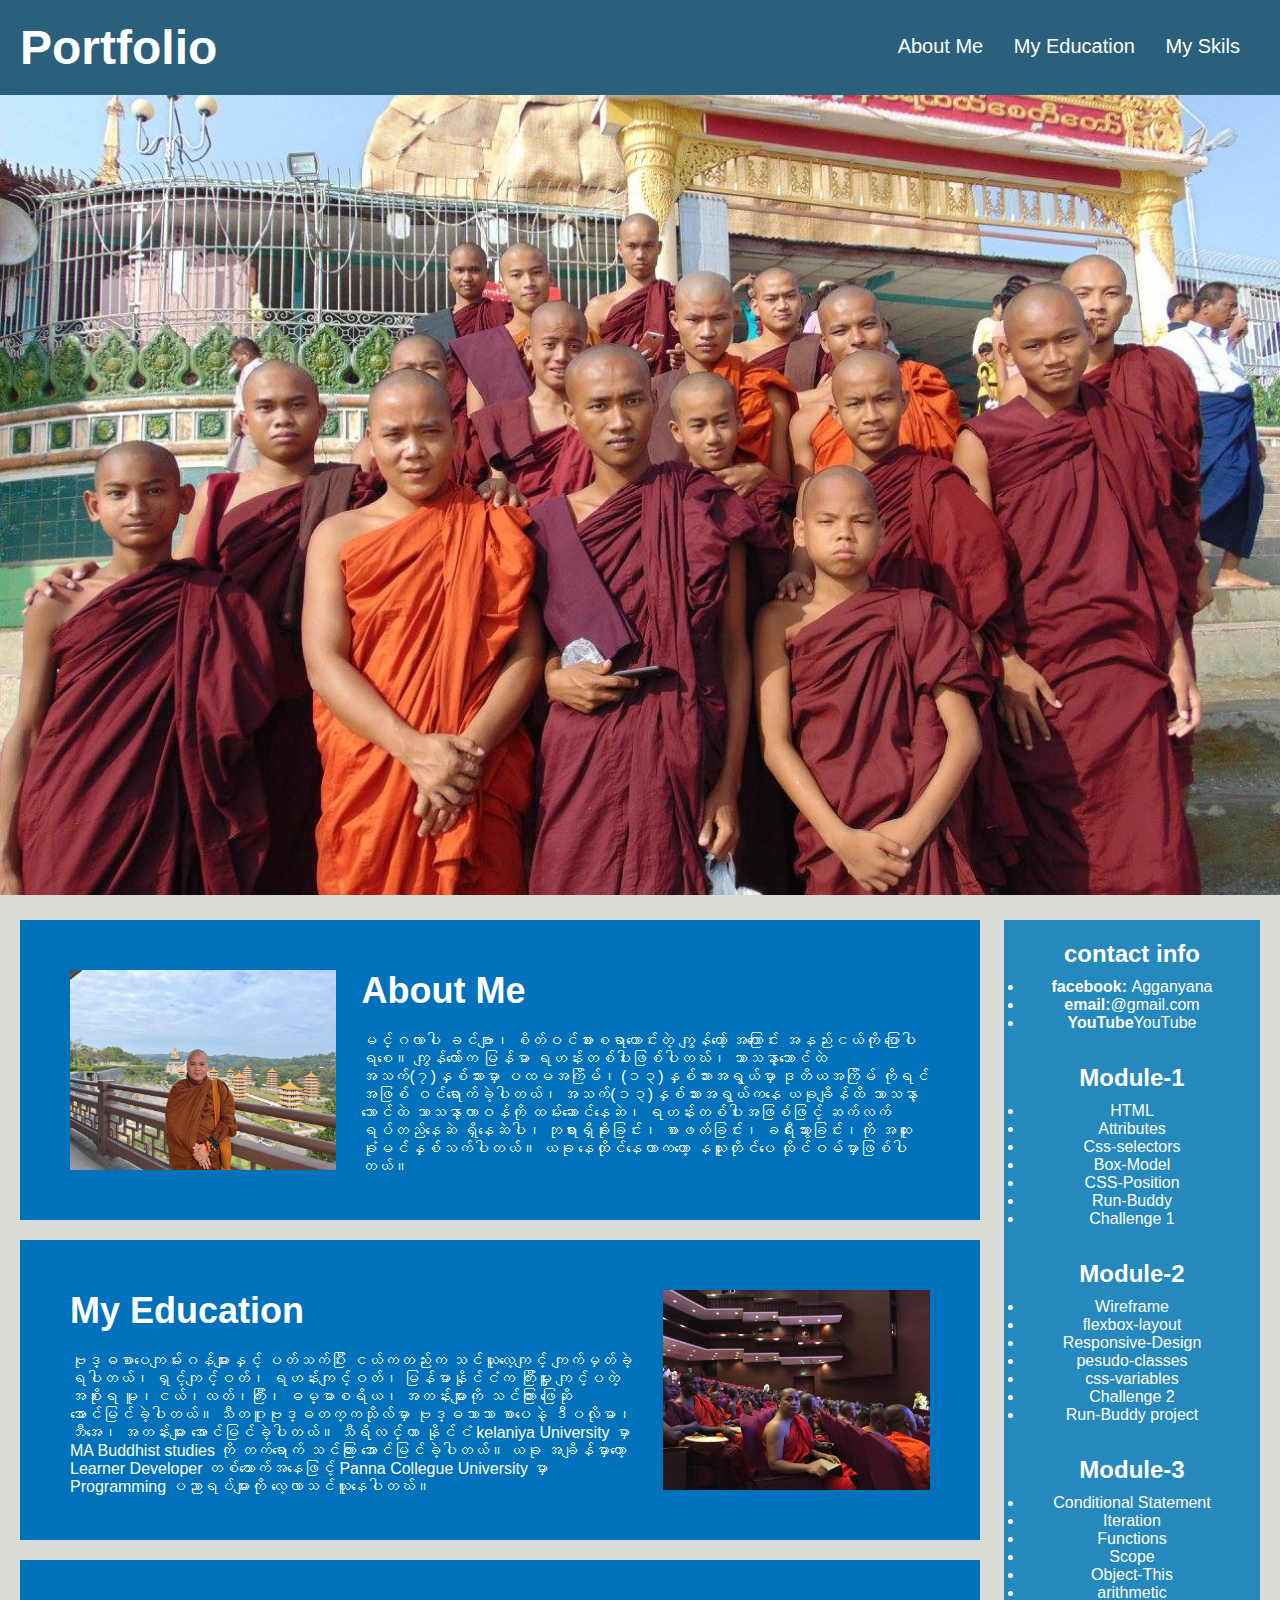
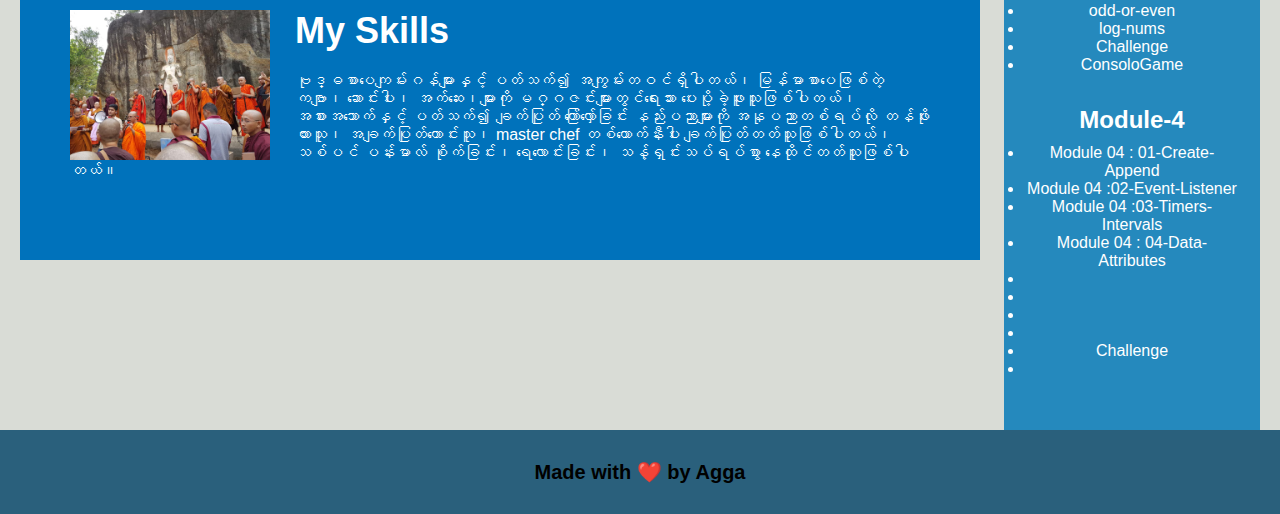
<file: 02-Advanced-CSS/02-Challenge/index.html>
<!DOCTYPE html>
<html lang="en-US">

  <head>
    <meta charset="UTF-8">
    <title>Portfolio</title>
   <link rel="stylesheet" href="assets/css/style.css">
  </head>

  <body>
    
     <section class="header">
        <h1>Portfolio</h1>
        <section>
           <nav>
            <ul>
                <li>
                    <a href="#about-me">About Me</a>
                </li>
                <li>
                    <a href="#my-education">My Education</a>
                </li>
                <li>
                    <a href="#my-skills">My Skils</a>
                </li>
            </ul>
            </nav>
        </section>
      </section>

      <section class="hero"></section>
      <section class="content">
          <article id="about-me" class="about-me">
            <img src="./assets/images/agga.jpg" class="float-left" alt="agga.jpg" />
              <h2>About Me</h2>
              <p>
                မင်္ဂလာပါ ခင်ဗျာ၊ စိတ်ဝင်စားစရာကောင်းတဲ့ ကျွန်တော့် အကြောင်း အနည်းငယ်ကို ပြောပါရစေ။ ကျွန်တော်က မြန်မာ ရဟန်းတစ်ပါးဖြစ်ပါတဃ်၊ သာသနာ့ဘောင်ထဲ အသက်(၇)နှစ်သားမှာ ပထမအကြိမ်၊ (၁၃)နှစ်သားအရွယ်မှာ ဒုတိယအကြိမ် ကိုရင်အဖြစ် ဝင်ရောက်ခဲ့ပါတယ်၊ အသက်(၁၃)နှစ်သားအရွယ်ကနေ ယခုချိန်ထိ သာသနာ့ဘောင်ထဲ သာသနာ့တာဝန်ကို ထမ်းဆောင်နေဆဲ၊ ရဟန်းတစ်ပါးအဖြစ်ဖြင့် ဆက်လက်ရပ်တည်နေဆဲ ရှိနေဆဲပါ၊ ဘုရားရှိခိုးခြင်း၊ စာဖတ်ခြင်း၊ ခရီးသွားခြင်း၊ကို အထူးခုံမင်နှစ်သက်ပါတယ်။ ယခု နေထိုင်နေတာကတော့ နယူးတိုင်ပေ ထိုင်ဝမ်မှာဖြစ်ပါတယ်။
              </p>

             
          </article>
          <article id="my-education" class="my-education">
            <img src="./assets/images/pp5.jpg" class="float-right" alt="pp" />
              <h2>My Education</h2>
              <p>
                  ဗုဒ္ဓစာပေကျမ်းဂန်များနှင့် ပတ်သက်ပြီး ငယ်ကတည်းက သင်ယူလေ့ကျင့် ကျက်မှတ်ခဲ့ရပါတယ်၊ ရှင့်ကျင့်ဝတ်၊ ရဟန်းကျင့်ဝတ်၊ မြန်မာနိုင်ငံက ကြီးမှူး ကျင့်ပတဲ့ အစိုးရ မူ၊ငယ်၊လတ်၊ကြီး၊ ဓမ္မာစရိယ၊ အတန်းများကို သင်ကြား ဖြေဆို အောင်မြင်ခဲ့ပါတယ်။ သီတဂူဗုဒ္ဓတက္ကသိုလ်မှာ ဗုဒ္ဓဘာသာ စာပေနဲ့ ဒီပလိုမာ၊ ဘီအေ၊ အတန်းများ အောင်မြင်ခဲ့ပါတယ်။ သီရိလင်္ကာ နိုင်ငံ kelaniya University မှာ MA  Buddhist studies ကို တက်ရောက် သင်ကြား အောင်မြင်ခဲ့ပါတယ်။ ယခု အချိန်မှာတော့ Learner Developer တစ်ဃောက်အနေဖြင့် Panna Collegue University မှာ Programming ပညာရပ်များကို လေ့လာသင်ယူနေပါတဃ်။
              </p>
          </article>
          <article id="my-skills" class="my-skills">
            <img src="./assets/images/pp7.jpg" class="float-left" alt="agga.jpg" />
              <h2>My Skills</h2>
              <p>
                ဗုဒ္ဓစာပေကျမ်းဂန်များနှင့် ပတ်သက်၍ အကျွမ်းတဝင်ရှိပါတယ်၊ မြန်မာစာပေဖြစ်တဲ့ ကဗျာ၊ ဆောင်းပါး၊ အက်ဆေး၊များကို မဂ္ဂဇင်းများတွင်ရေးသား ပေးပို့ခဲ့ဖူးသူဖြစ်ပါတယ်၊ အစားအသောက်နှင့် ပတ်သက်၍ ချက်ပြုတ် ကြော်လှော်ခြင်း နည်းပညာများကို အနုပညာတစ်ရပ်လို တန်ဖိုးထားသူ၊ အချက်ပြုတ်ကောင်းသူ၊ master chef တစ်ယောက်နီးပါး ချက်ပြုတ်တတ်သူဖြစ်ပါတယ်၊ သစ်ပင် ပန်းမာလ် စိုက်ခြင်း၊ ရေလောင်းခြင်း၊ သန့်ရှင်းသပ်ရပ်စွာ နေထိုင်တတ်သူဖြစ်ပါတယ်။
              </p>
          </article>
      </section>

      <section class="benefits">
        <article class="benefit-lead">
            
                  <h2>contact info</h2>
                <figure>
                  <nav>
                    <ul>
                      
                        <li id="facebook"><strong>facebook:</strong> <a href=" https://www.facebook.com/min.maw.5876/" class="btn">Agganyana</a></li>
                        <li id="email"><strong>email:</strong><a href="http://agganyana3@gmail.com" class="btn">@gmail.com</a></li>
                        <li id="YouTube"><strong>YouTube</strong><a href="https://www.youtube.com/account" class="btn">YouTube</a></li> 
                       
                    </ul>
                  </nav> 
                </figure>
        </article>
        <article class="benefit-brand">
             <h2> Module-1</h2>
             <nav>
              <ul>
                <li id="01-HTML"><a href="https://min-ya-nant.github.io/01-HTML/" class="btn">HTML</a></li>
                <li id="02-Attributes"><a href="https://min-ya-nant.github.io/02.Attributes/" class="btn">Attributes</a> </li>
                <li id="03-Css-selectors"><a href="https://min-ya-nant.github.io/03-css-selectors/" class="btn">Css-selectors</a></li>
                <li id="04-Box-Model"><a href="https://min-ya-nant.github.io/04-BOX-MODEL/" class="btn">Box-Model</a></li>
                <li id="05-CSS-Position"><a href="https://min-ya-nant.github.io/05-CSS-Position/" class="btn">CSS-Position</a></li>
                <li id="Run-Buddy"><a href="https://aggateam.github.io/Run-Buddy/" class="btn">Run-Buddy</a></li>
                <li id="Horiseon"><a href="https://min-ya-nant.github.io/Horiseon/" class="btn">Challenge 1</a> </li>
              </ul>
             </nav>
        </article>
    
    <article class="benefit-brand">
         <h2> Module-2</h2>
         <nav>
          <ul>
            <li id=""><a href="https://docs.google.com/presentation/d/1tfpcLZODMee3Z6TS45LNqUJStB0e15gyDFq3i0O0h40/edit?usp=sharing" class="btn">Wireframe</a></li>
            <li id=""><a href="https://min-ya-nant.github.io/flexbox-layout/" class="btn">flexbox-layout</a></li>   
            <li id=""Responsive-Design><a href="https://min-ya-nant.github.io/Responsive-Design/" class="btn">Responsive-Design</a></li>
            <li id="pesudo-classes"><a href="https://min-ya-nant.github.io/pesudo-classes/" class="btn">pesudo-classes</a></li>
            <li id="css-variables"><a href="https://min-ya-nant.github.io/css-variables/" class="btn">css-variables</a></li>
            <li id=""><a href="https://min-ya-nant.github.io/portfolio/" class="btn">Challenge 2</a></li>
            <li id=""><a href="https://aggateam.github.io/Run-Buddy-module2/" class="btn">Run-Buddy project</a></li>
            
          </ul>
         </nav>
    </article>
  

  <article class="benefit-brand">
    <h2> Module-3</h2>
    <nav>
     <ul>
    
    <li id="githubLink"><a href="https://min-ya-nant.github.io/Conditional/">Conditional Statement</a></li>
    <li id="githubLink"><a href="https://min-ya-nant.github.io/Iteration/">Iteration</a></li>

    <li id="githubLink"><a href="https://min-ya-nant.github.io/Functions/">Functions</a></li>
  
    <li id="githubLink"><a href="https://min-ya-nant.github.io/Scope/">Scope</a></li>
  
    <li id="githubLink"><a href="https://min-ya-nant.github.io/Object-/">Object-This</a></li>
  
    <li id="githubLink"><a href="https://min-ya-nant.github.io/arithmetic/">arithmetic</a></li>
  
    <li id="githubLink"><a href="https://min-ya-nant.github.io/odd-or-even/">odd-or-even</a></li>
  
    <li id="githubLink"><a href="https://min-ya-nant.github.io/log-nums/">log-nums</a></li>
    <li id="githubLink"><a href="https://min-ya-nant.github.io/Password/">Challenge</a></li>
  
    <li id="githubLink"><a href="https://min-ya-nant.github.io/ConsoloGame/">ConsoloGame</a></li>
  
    </ul>
    </nav>
    </article>

    <article class="benefit-brand">
      <h2> Module-4</h2>
      <nav>
       <ul>
      
      <li id="githubLink"><a href="https://min-ya-nant.github.io/Create-Append/">Module 04 : 01-Create-Append</a></li>
      <li id="githubLink"><a href="https://min-ya-nant.github.io/Event-Listener/">Module 04 :02-Event-Listener</a></li>
  
      <li id="githubLink"><a href="https://min-ya-nant.github.io/Timers-Intervals/">Module 04 :03-Timers-Intervals</a></li>
    
      <li id="githubLink"><a href="https://min-ya-nant.github.io/Data-Attributes/">Module 04 : 04-Data-Attributes</a></li>
    
      <li id="githubLink"><a href=""></a></li>
    
      <li id="githubLink"><a href=""></a></li>
    
      <li id="githubLink"><a href=""></a></li>
    
      <li id="githubLink"><a href=""></a></li>
      <li id="githubLink"><a href="">Challenge</a></li>
    
      <li id="githubLink"><a href=""></a></li>
    
      </ul>
      </nav>
      </article>
      </section>

    <section class="footer">

        <h2>Made with ❤️️ by Agga</h2>
        
    </section>
              

   
  </body>

</html>
</file>
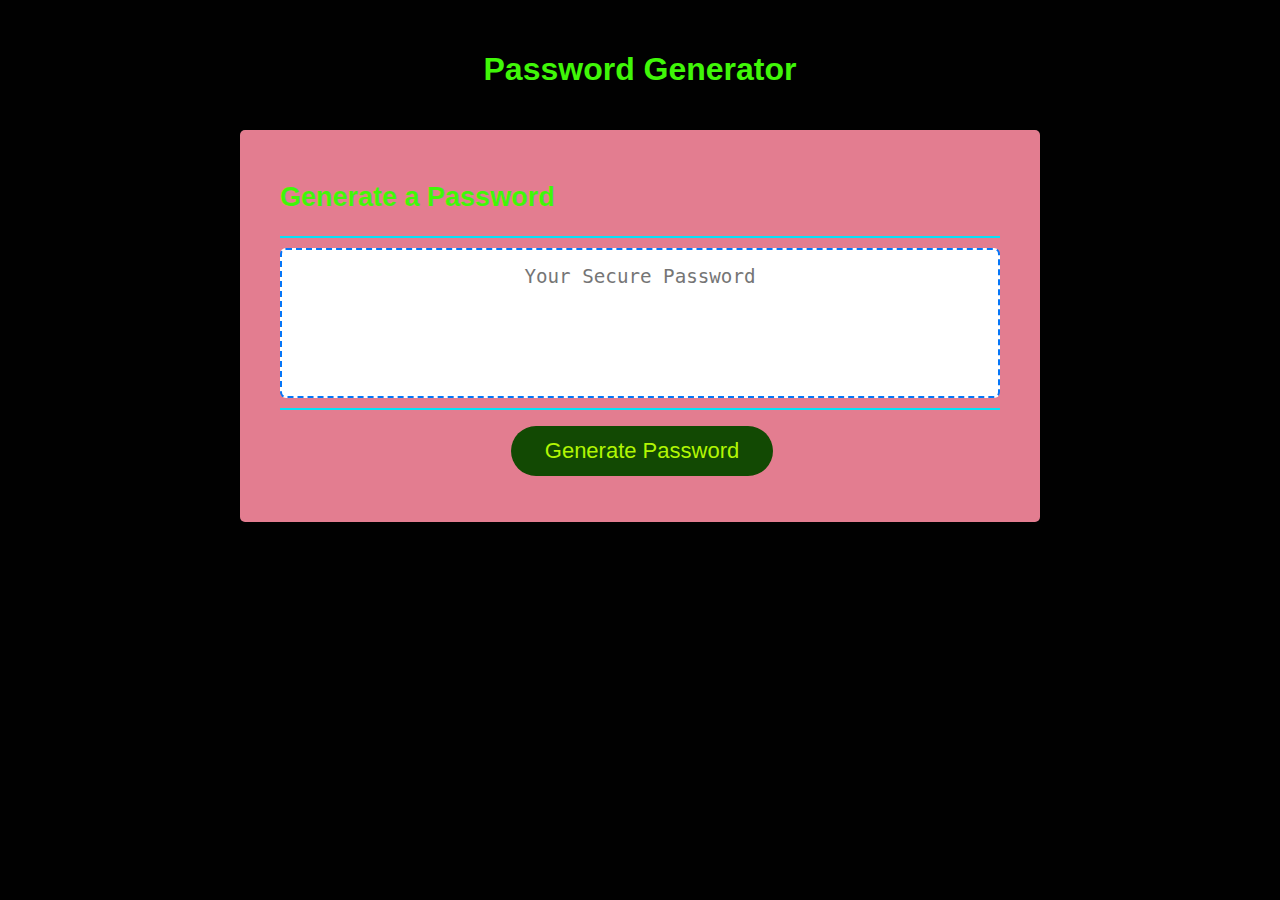
<file: 03-JavaScript/02-Challenge/index.html>
<!DOCTYPE html>
<html lang="en">
<head>
    <meta charset="UTF-8">
    <meta name="viewport" content="width=device-width, initial-scale=1.0">
    <meta http-equiv="X-UA-Compatible" content="ie=edge" />
    <title>Password Generator</title>
    <link rel="stylesheet" href="./css/style.css" />
</head>
<body>
    <div class="wrapper">
        <header>
            <h1>Password Generator</h1>
        </header>
        <div class="card">
            <div class="card-header">
                <h2>Generate a Password</h2>
            </div>
            <div class="card-body">
                <textarea
                readonly
                id="password"
                placeholder="Your Secure Password"
                aria-label="Generated Password"
                ></textarea>   
            </div>
            <div class="card-footer">
                <button id="generate" class="btn">Generate Password</button>
            </div>
        </div>
    </div>
    <script src="./css/script.js"></script>
</body>
</html>
</file>
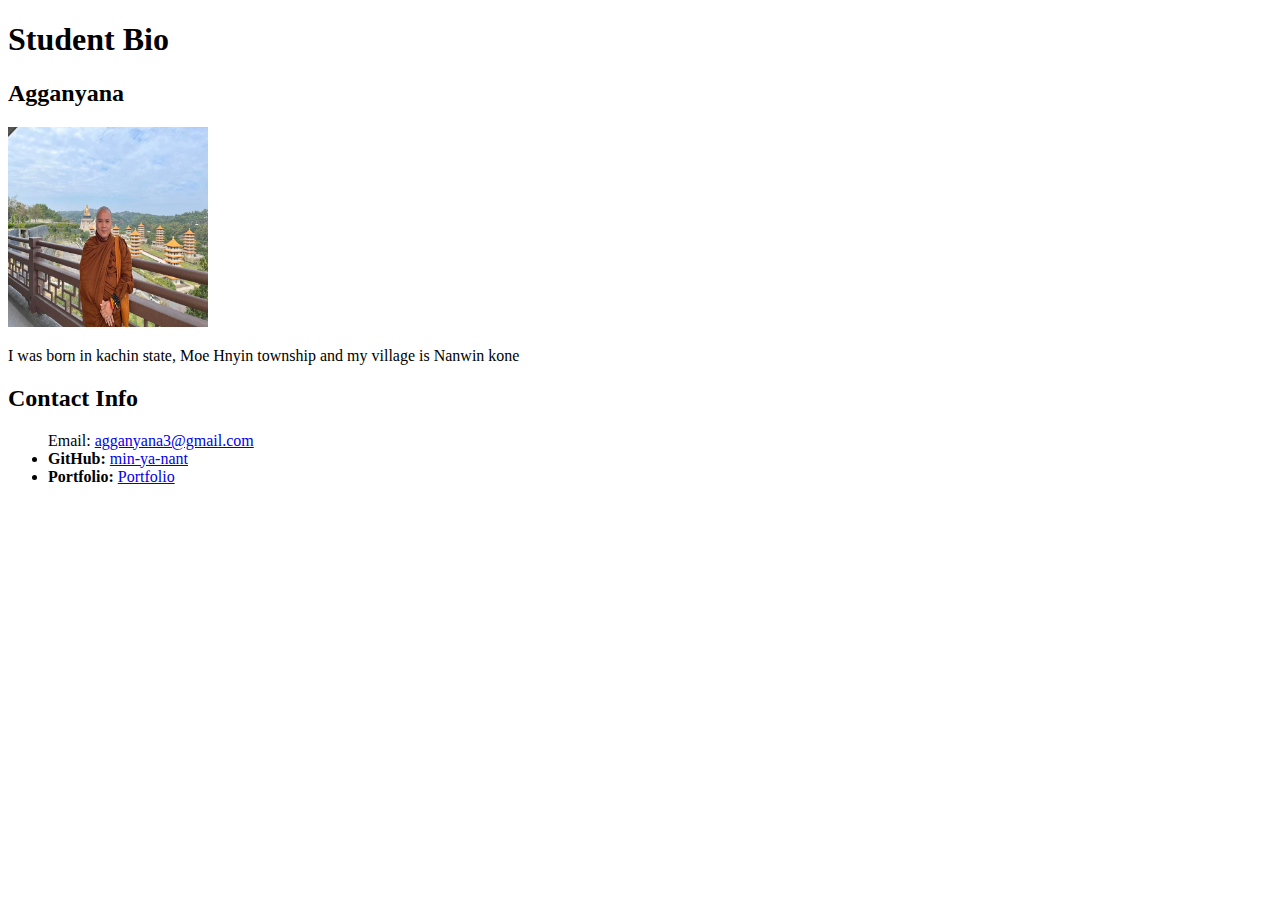
<file: 01-HTML-CSS-Git/01-Activities/01-HTML/index.html>
<!DOCTYPE html>
<html lang="en-US">

  <head>
    <meta charset="UTF-8">
    <title>Student Bio</title>
  </head>

  <body>
    <style>
      img {
        width: 200px;
        height: 200px;
      }
     </style>
    <!-- Site Header -->
    <header>
      <!--The h1 tag should be used for the most important heading-->
      <h1>Student Bio</h1>
    </header>

    <!-- Section 1: Bio -->
    <section>
      <h2>Agganyana</h2>
      <!-- Image -->
      <img src="assets/agga.jpg" alt="Agganyana">
      <!-- Paragraph with embedded link -->
      <p>I was born in kachin state, Moe Hnyin township and my village is Nanwin kone</p>
    </section>

    <!-- Section 2: Contact Info -->
    <section>
      <h2>Contact Info</h2>
      <!-- Unordered list -->
      <ul>
        <li။<strong>Email:</strong> <a href="http://agganyana3@gmail.com">agganyana3@gmail.com</a></li>
        <li><strong>GitHub:</strong> <a href="https://github.com/Min-Ya-Nant/Module-1.git">min-ya-nant</a></li>
        <li><strong>Portfolio:</strong> <a href="https://min-ya-nant.github.io/portfolio/">Portfolio</a></li>
      </ul>
    </section>
  </body>

</html>
</file>
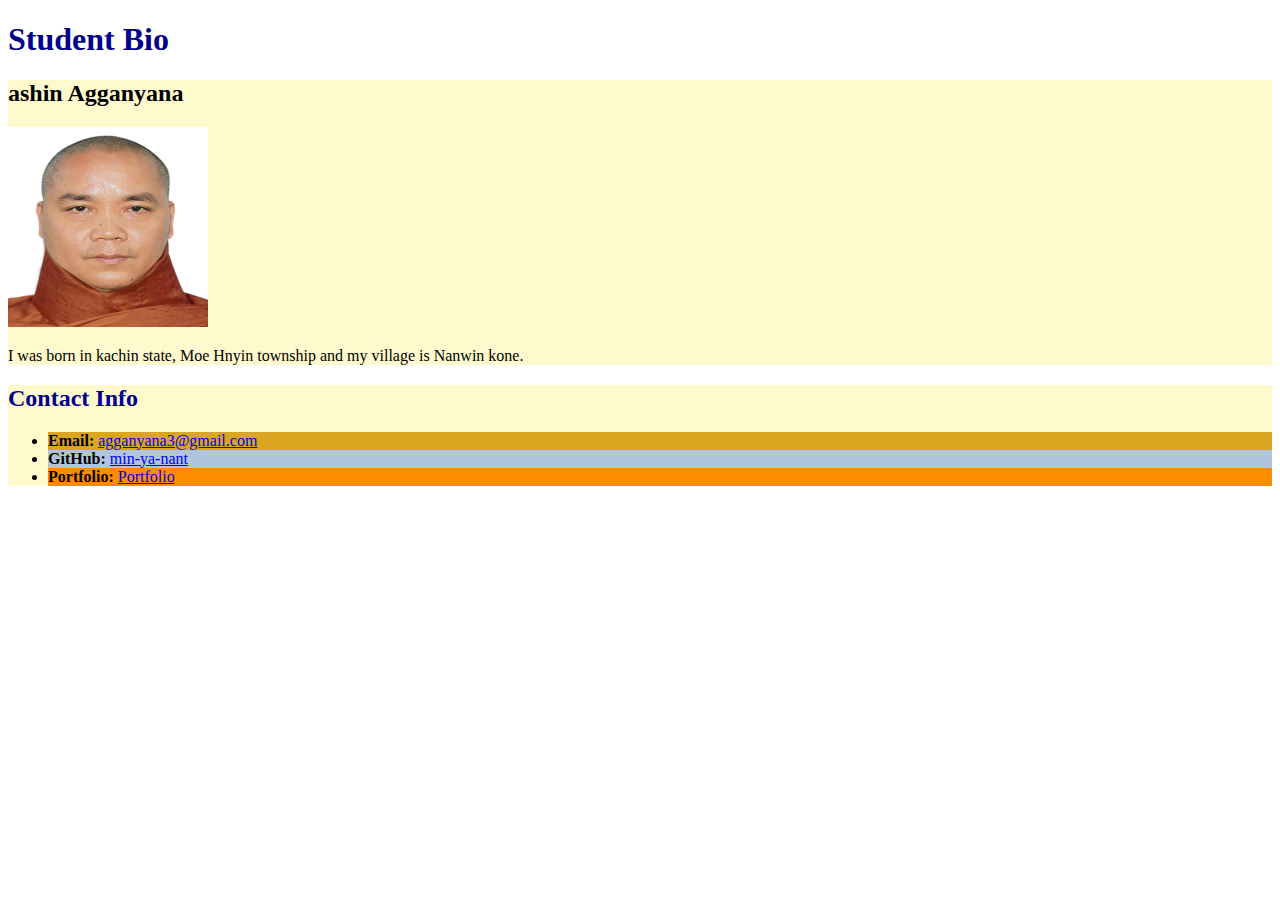
<file: 01-HTML-CSS-Git/01-Activities/02-Attributes/index.html>
<!DOCTYPE html>
<html lang="en-US">

  <head>
    <meta charset="UTF-8">
    <title>Student Bio With Attributes</title>
    <!-- Link to stylesheet using rel and href attributes -->
    <link rel="stylesheet" href="./assets/css/style.css">
  </head>

  <body>
    <header>
      <h1 class="headers">Student Bio</h1>
    </header>

    <!-- Class attribute with name "section" -->
    <section class="section">
      <h2>ashin Agganyana</h2>
      <!--Image using src to point to relative path and descriptive alt attributes-->
      <img src="./assets/images/a.jpg" alt="Placeholder image with text 200 width and 200 height ">
      <p>I was born in kachin state, Moe Hnyin township and my village is Nanwin kone.</p>
    </section>
    
    <!--Class attribute with name "section"-->
    <section class="section">
      <h2 class="headers">Contact Info</h2>
      <ul>
        <!--Anchor tags using href to link to external website-->
        <!--id attributes to provide unique identifier for element-->
        <li id="email"><strong>Email:</strong> <a href="http://agganyana3@gmail.com">agganyana3@gmail.com</a></li>
        <li id="github"><strong>GitHub:</strong> <a href="https://github.com/Min-Ya-Nant/Module-1.git">min-ya-nant</a></li>
        <li id="portfolio"><strong>Portfolio:</strong> <a href="https://min-ya-nant.github.io/portfolio/">Portfolio</a></li>
      </ul>
    </section>
  </body>

</html>
</file>
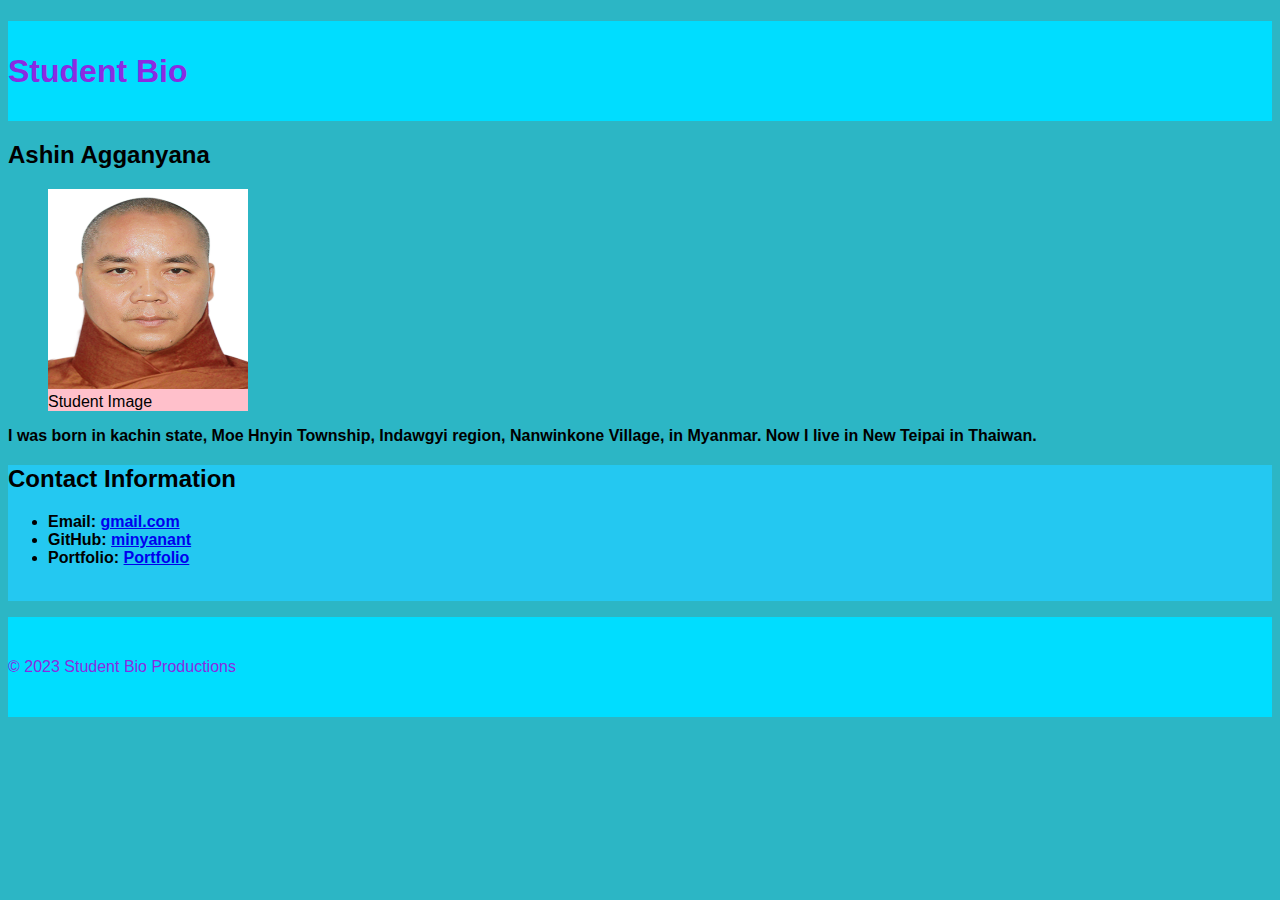
<file: 01-HTML-CSS-Git/01-Activities/03-CSS-Selectors/index.html>
<!DOCTYPE html>
<html lang="en-US">
  <head>
    <meta charset="UTF-8">
    <meta name="viewport" content="width=device-width, initial-scale=1.0">
    <link rel="stylesheet" type="text/css" href="./assets/css/style.css">
    <title>CSS Selectors</title>
  </head>

  <body>
    <!--This is heading-->
    <header>
      <h1>Student Bio</h1>
    </header>
     <!--Figuare with my name, image and my profile-->
    <main>
      <section>
        <h2>Ashin Agganyana</h2>
        <figure>
          <img src="./assets/css/images/a.jpg" alt="placeholder image with text reading 200 width 200 height"/>
          <figcaption>Student Image</figcaption>
        </figure>
        <p class="highlighted-text">I was born in kachin state, Moe Hnyin Township, Indawgyi region, Nanwinkone Village, in Myanmar. Now I live in New Teipai in Thaiwan.</p>
      </section>

      <!--Contact Info with ID-->

      <section id="contact-section">
        <h2>Contact Information</h2>

        <!--class highlightrd-->
        <ul class="highlighted-text">
          <li>Email: <a href="http://agganyana3@gmail.com ">gmail.com</a></li>
          <li>GitHub: <a href=" https://github.com/Min-Ya-Nant/Module-1.git">minyanant</a></li>
          <li>Portfolio: <a href="https://min-ya-nant.github.io/portfolio/">Portfolio</a></li>
        </ul>
        <br>
      </section>
    </main>

    <footer>
      <p>© 2023 Student Bio Productions</p>
    </footer>
  </body>

</html>
</file>
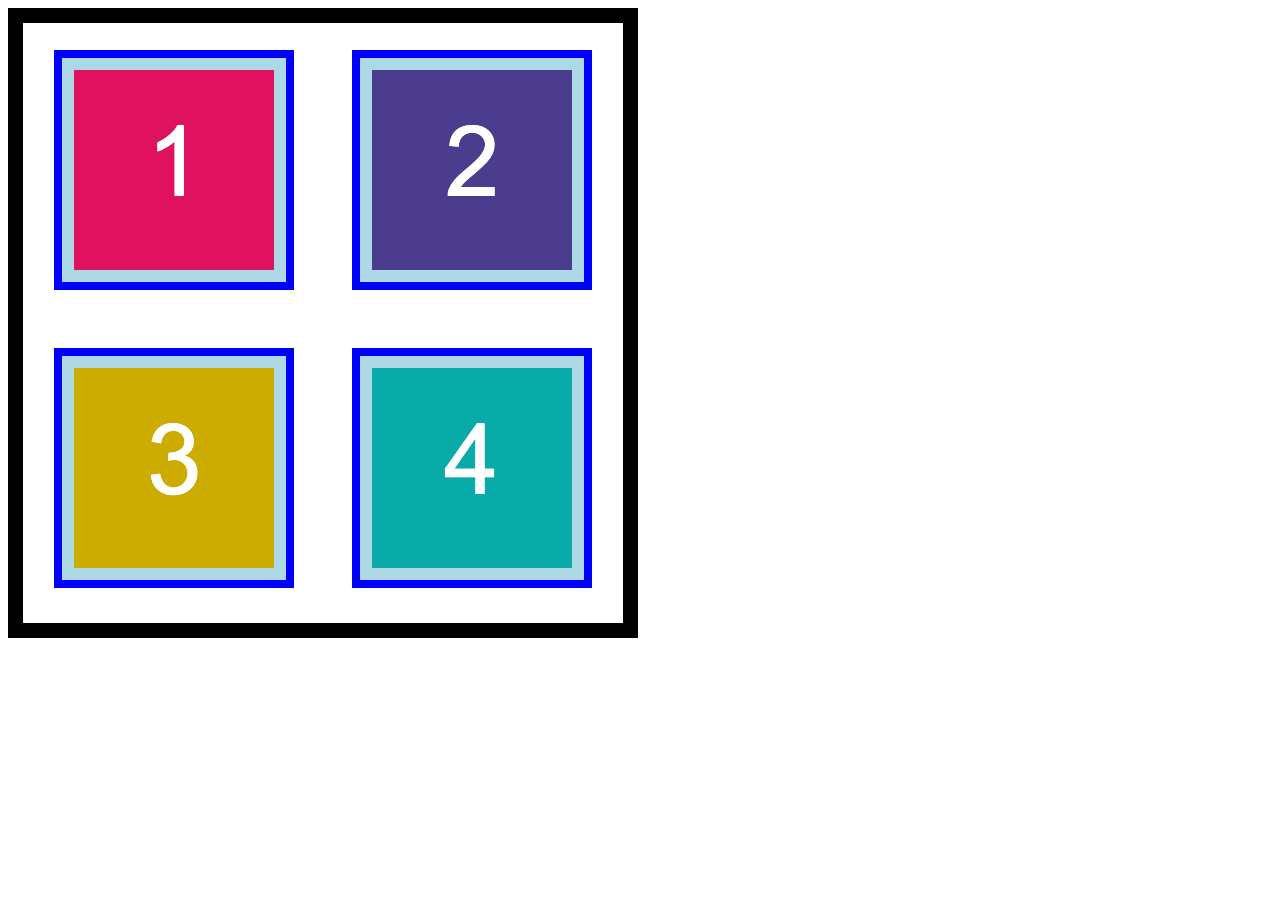
<file: 01-HTML-CSS-Git/01-Activities/04-Box-Model/index.html>
<!DOCTYPE html>
<html lang="en-US">

  <head>
    <meta charset="UTF-8">
    <title>HTML Box Model</title>
    <link rel="stylesheet" href="assets/css/style.css">
  </head>

  <body>
        <section>
            <div class="container"> 
            <img src="./assets/images/image-1.png" alt="box with number 1"/>
            <img src="./assets/images/image-2.png" alt="box with number 2"/>
            <img src="./assets/images/image-3.png" alt="box with number 3"/>
            <img src="./assets/images/image-4.png" alt="box with number 4"/>
            </div>
        </section>
   
  </body>

</html>
</file>
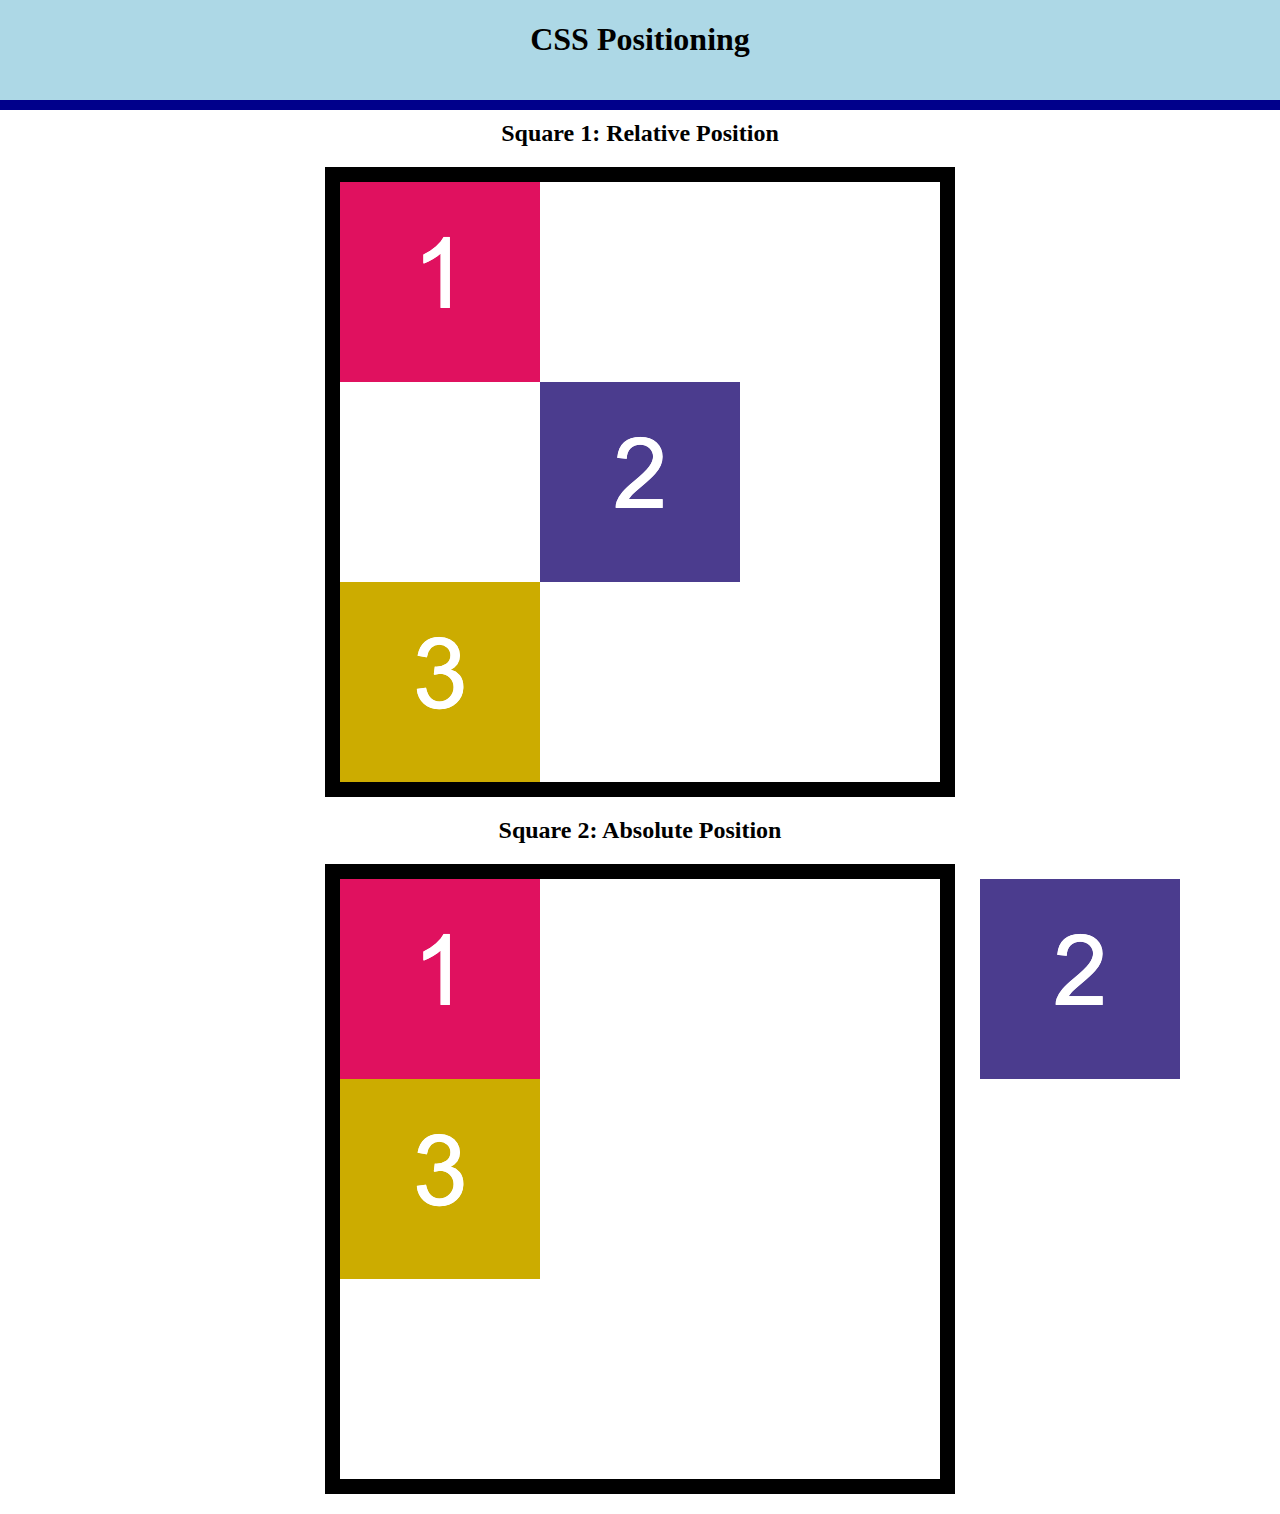
<file: 01-HTML-CSS-Git/01-Activities/05-CSS-Positioning/index.html>
<!DOCTYPE html>
<html lang="en-US">

  <head>
    <meta charset="UTF-8">
    <title>CSS Positioning</title>
    <link rel="stylesheet" type="text/css" href="./assets/css/style.css">
  </head>

  <body>
    <header>
      <h1>CSS Positioning</h1>
    </header>

    <main>
      <section>
        <h2>Square 1: Relative Position</h2>
        <div class="container">
          <img src="./assets/images/image-1.png" alt="box with number 1"/>
          <img id="relative-box-2" src="./assets/images/image-2.png" alt="box with number 2"/>
          <img src="./assets/images/image-3.png" alt="box with number 3"/>
        </div>
      </section>

      <section>
        <h2>Square 2: Absolute Position</h2>
        <div class="container absolute-container">
          <img src="./assets/images/image-1.png" alt="box with number 1"/>
          <img id="absolute-box-2"src="./assets/images/image-2.png" alt="box with number 2"/>
          <img src="./assets/images/image-3.png" alt="box with number 3"/>
        </div>
      </section>
    </main>
  </body>

</html>
</file>
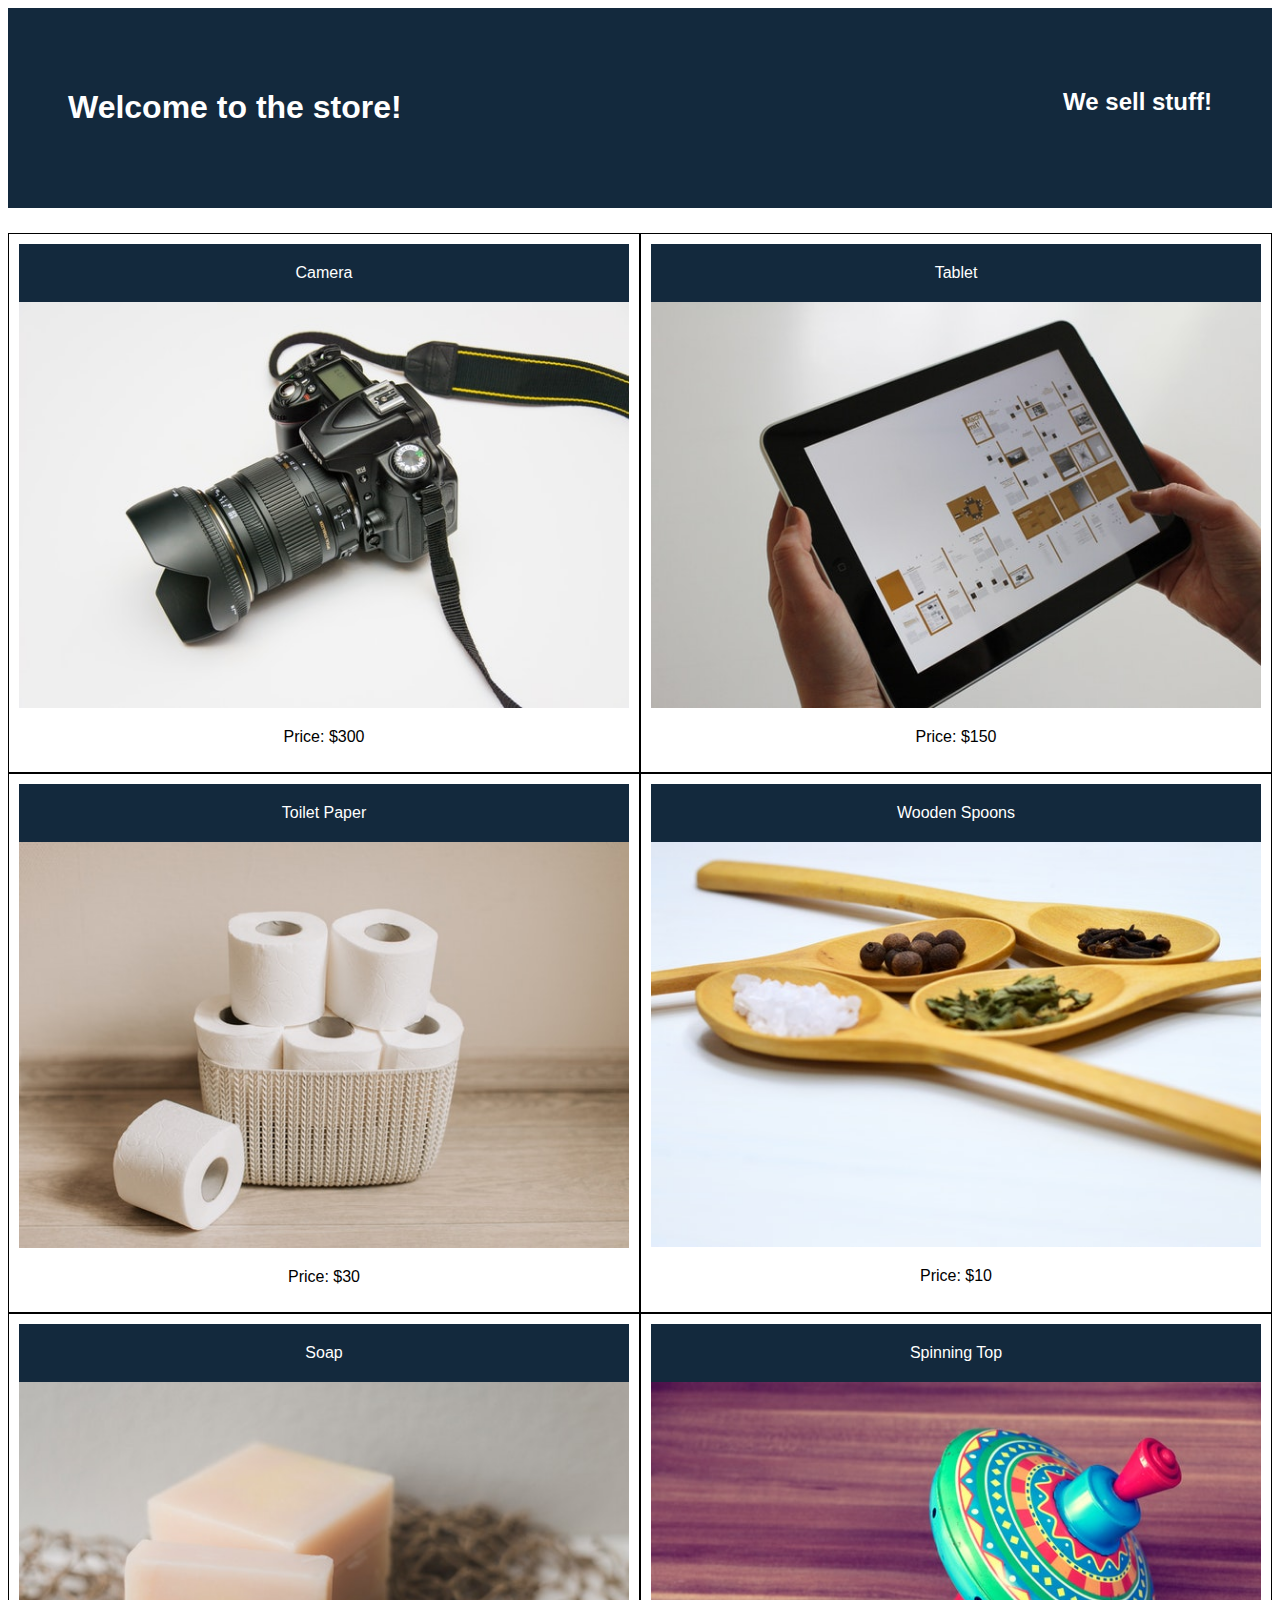
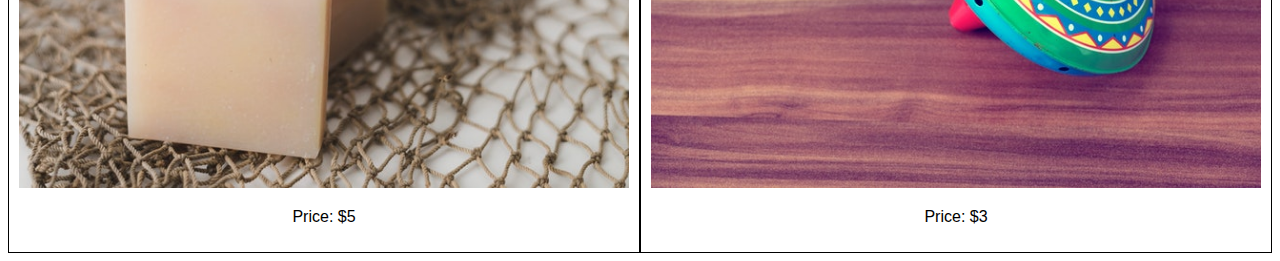
<file: 02-Advanced-CSS/01-Activities/02-Flexbox-Layout/index.html>
<!DOCTYPE html>
<html lang="en">

  <head>
    <title>Flexbox</title>
    <meta charset="UTF-8" />
    <meta name="viewport" content="width=device-width, initial-scale=1" />
    <link rel="stylesheet" type="text/css" href="./assets/css/style.css" />
  </head>

  <body>
    <header class="main-header">
      <h1>Welcome to the store!</h1>
      <h2>We sell stuff!</h2>
    </header>

    <main>
      <section class="card">
        <header>Camera</header>
        <img src="./assets/images/camera.jpg" alt="camera" />
        <p>Price: $300</p>
      </section>
      <section class="card">
        <header>Tablet</header>
        <img src="./assets/images/tablet.jpg" alt="tablet" />
        <p>Price: $150</p>
      </section>
      <section class="card">
        <header>Toilet Paper</header>
        <img src="./assets/images/toilet-paper.jpg" alt="toilet paper" />
        <p>Price: $30</p>
      </section>
      <section class="card">
        <header>Wooden Spoons</header>
        <img src="./assets/images/wooden-spoons.jpg" alt="wooden spoons" />
        <p>Price: $10</p>
      </section>
      <section class="card">
        <header>Soap</header>
        <img src="./assets/images/soap.jpg" alt="soap" />
        <p>Price: $5</p>
      </section>
      <section class="card">
        <header>Spinning Top</header>
        <img src="./assets/images/spinning-top.jpg" alt="spinning top" />
        <p>Price: $3</p>
      </section>
    </main>
  </body>

</html>
</file>
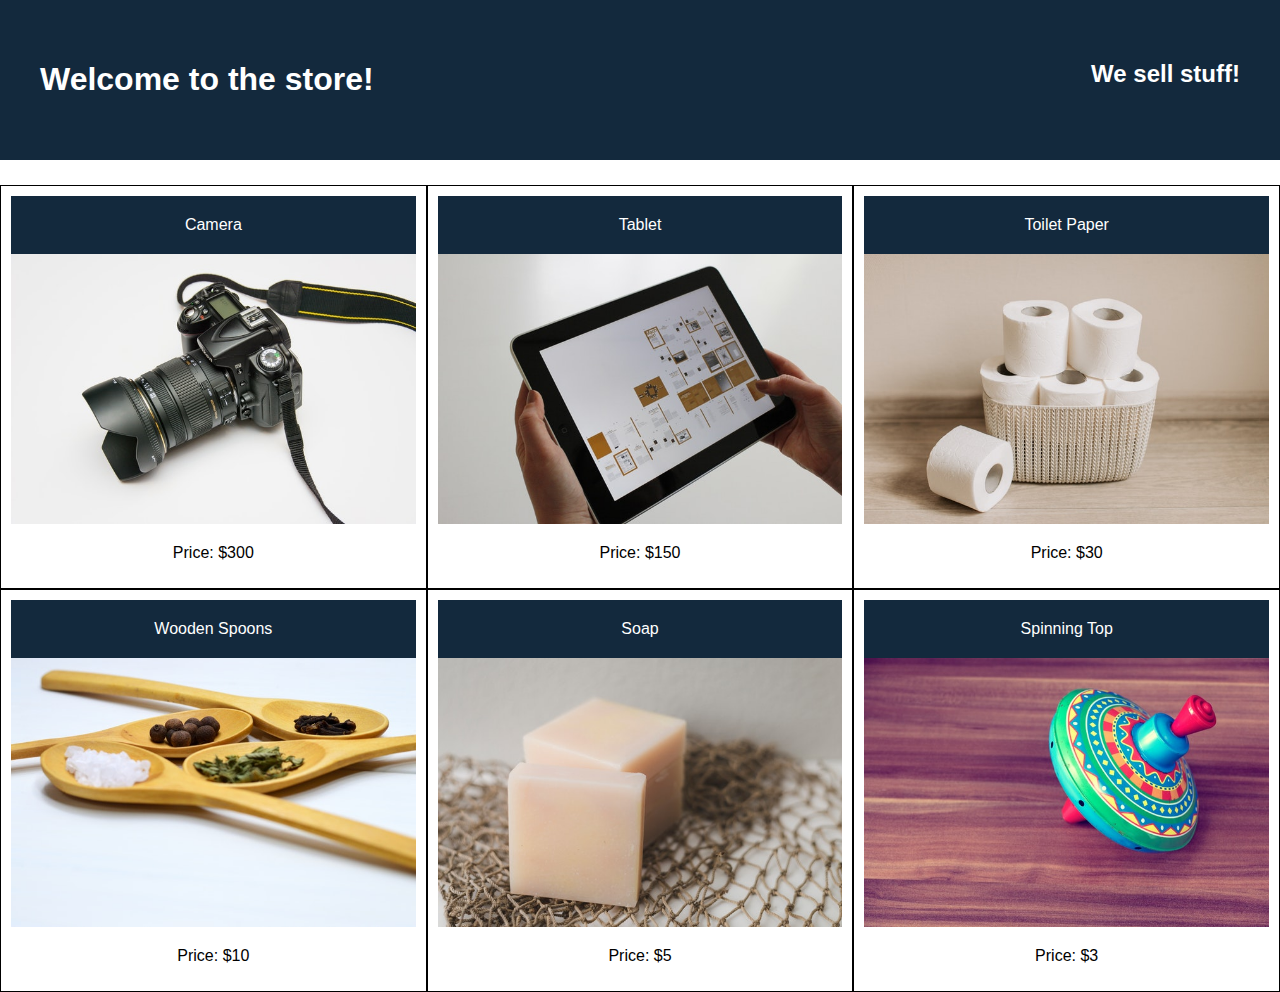
<file: 02-Advanced-CSS/01-Activities/03-Responsive-Design/index.html>
<!DOCTYPE html>
<html lang="en">

  <head>
    <title>Responsive-Design</title>
    <meta charset="UTF-8" />
    <meta name="viewport" content="width=device-width, initial-scale=1" />
    <link rel="stylesheet" type="text/css" href="./assets/css/style.css" />
  </head>

  <body>
    <header class="main-header">
      <h1>Welcome to the store!</h1>
      <h2>We sell stuff!</h2>
    </header>

    <main>
      <section class="card">
        <header>Camera</header>
        <img src="./assets/images/camera.jpg" alt="camera" />
        <p>Price: $300</p>
      </section>
      <section class="card">
        <header>Tablet</header>
        <img src="./assets/images/tablet.jpg" alt="tablet" />
        <p>Price: $150</p>
      </section>
      <section class="card">
        <header>Toilet Paper</header>
        <img src="./assets/images/toilet-paper.jpg" alt="toilet paper" />
        <p>Price: $30</p>
      </section>
      <section class="card">
        <header>Wooden Spoons</header>
        <img src="./assets/images/wooden-spoons.jpg" alt="wooden spoons" />
        <p>Price: $10</p>
      </section>
      <section class="card">
        <header>Soap</header>
        <img src="./assets/images/soap.jpg" alt="soap" />
        <p>Price: $5</p>
      </section>
      <section class="card">
        <header>Spinning Top</header>
        <img src="./assets/images/spinning-top.jpg" alt="spinning top" />
        <p>Price: $3</p>
      </section>
    </main>
  </body>

</html>
</file>
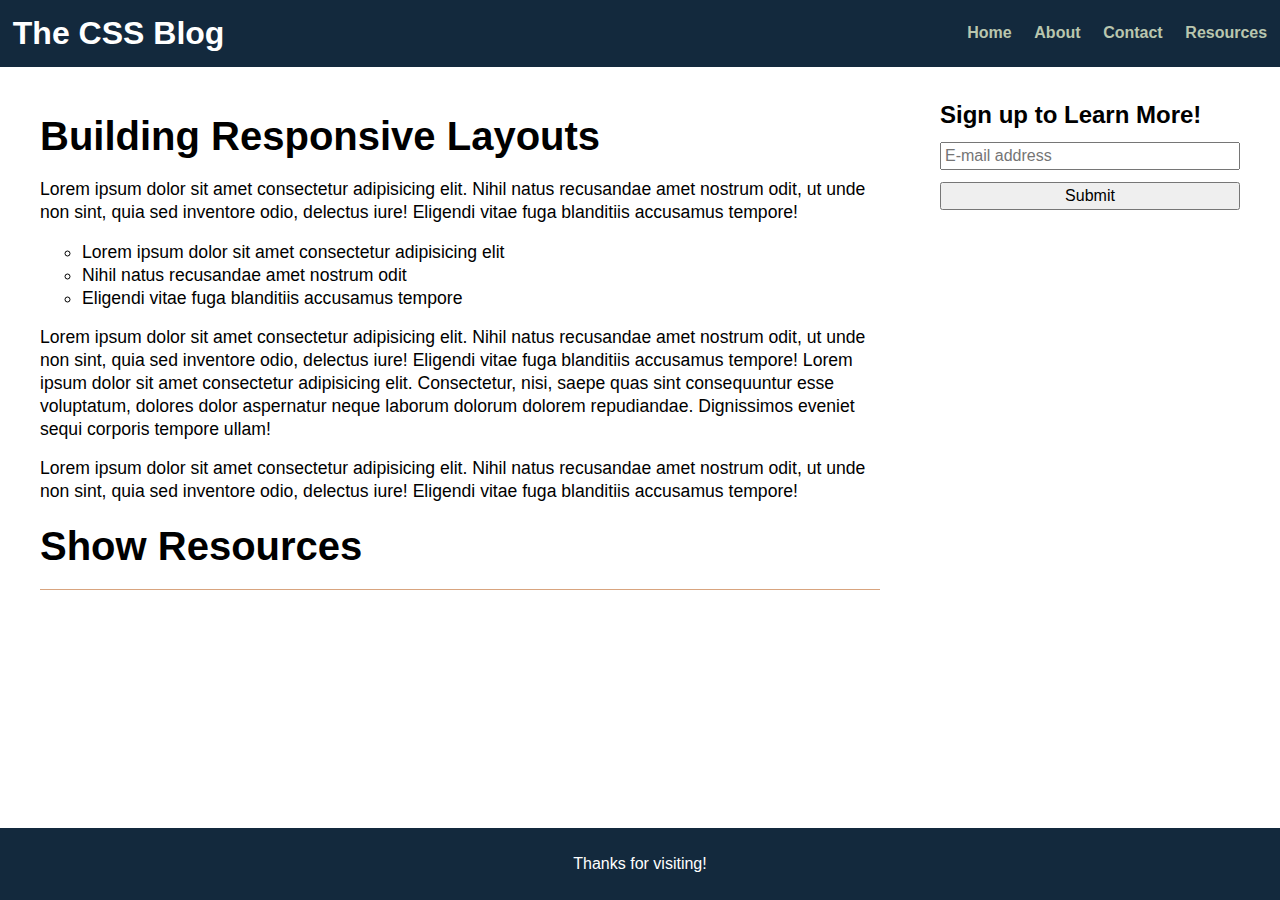
<file: 02-Advanced-CSS/01-Activities/04-Pseudo-Classes/index.html>
<!DOCTYPE html>
<html lang="en">
  <head>
    <meta charset="UTF-8" />
    <meta name="viewport" content="width=device-width, initial-scale=1.0" />
    <title>CSS Resets</title>
    <link rel="stylesheet" href="./assets/css/reset.css" />
    <link rel="stylesheet" href="./assets/css/style.css" />
  </head>

  <body>
    <header>
      <h1>The CSS Blog</h1>
      <nav>
        <ul>
          <li><a href="#">Home</a></li>
          <li><a href="#">About</a></li>
          <li><a href="#">Contact</a></li>
          <li><a href="#">Resources</a></li>
        </ul>
      </nav>
    </header>

    <main>
      <section>
        <article>
          <h2>Building Responsive Layouts</h2>
          <div>
            <p>
              Lorem ipsum dolor sit amet consectetur adipisicing elit. Nihil
              natus recusandae amet nostrum odit, ut unde non sint, quia sed
              inventore odio, delectus iure! Eligendi vitae fuga blanditiis
              accusamus tempore!
            </p>
            <ul>
              <li>Lorem ipsum dolor sit amet consectetur adipisicing elit</li>
              <li>Nihil natus recusandae amet nostrum odit</li>
              <li>Eligendi vitae fuga blanditiis accusamus tempore</li>
            </ul>
            <p>
              Lorem ipsum dolor sit amet consectetur adipisicing elit. Nihil
              natus recusandae amet nostrum odit, ut unde non sint, quia sed
              inventore odio, delectus iure! Eligendi vitae fuga blanditiis
              accusamus tempore! Lorem ipsum dolor sit amet consectetur
              adipisicing elit. Consectetur, nisi, saepe quas sint consequuntur
              esse voluptatum, dolores dolor aspernatur neque laborum dolorum
              dolorem repudiandae. Dignissimos eveniet sequi corporis tempore
              ullam!
            </p>
            <p>
              Lorem ipsum dolor sit amet consectetur adipisicing elit. Nihil
              natus recusandae amet nostrum odit, ut unde non sint, quia sed
              inventore odio, delectus iure! Eligendi vitae fuga blanditiis
              accusamus tempore!
            </p>
          </div>
          <div class="resources">
            <!-- TODO: Add resource links -->
            <h2>Show Resources</h2>
            <ul class="link">
              <li><a href="https://developer.mozilla.org/en-US/docs/Learn/CSS/CSS_layout/Responsive_Design"></a>MDN Web Docs on responsive design</li>
              <li><a href="https://developer.mozilla.org/en-US/docs/Web/CSS/Media_Queries/Using_media_queries"></a>MDN Web Docs on using media queries</li>
              <li><a href="https://developer.mozilla.org/en-US/docs/Learn/CSS/CSS_layout/Flexbox"></a>MDN Web Docs on flexbox</li>
            </ul>
          </div>
        </article>
      </section>
      <aside>
        <h2>Sign up to Learn More!</h2>
        <form>
          <input type="text" placeholder="E-mail address" />
          <button>Submit</button>
        </form>
      </aside>
    </main>

    <footer>
      <span>Thanks for visiting!</span>
    </footer>
  </body>
</html>
</file>
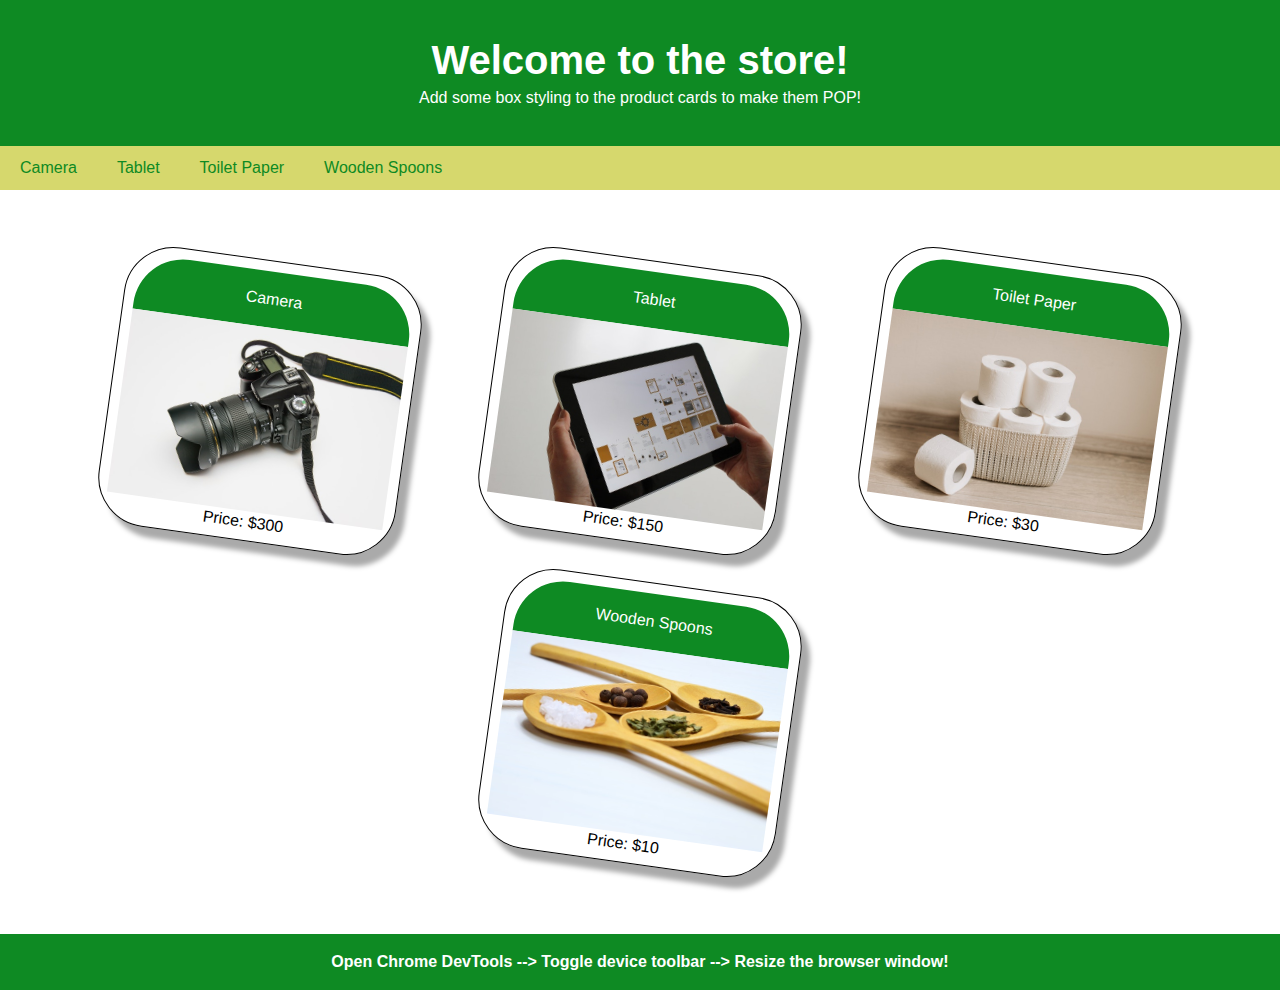
<file: 02-Advanced-CSS/01-Activities/05-CSS-Variables/index.html>
<!DOCTYPE html>
<html>
  <head>
    <title>CSS Box Styling</title>
    <meta charset="UTF-8" />
    <meta name="viewport" content="width=device-width, initial-scale=1" />
    <link rel="stylesheet" type="text/css" href="./assets/css/reset.css" />
    <link rel="stylesheet" type="text/css" href="./assets/css/style.css" />
  </head>

  <body>
    <!-- Header -->
    <header>
      <h1>Welcome to the store!</h1>
      <p>
        Add some box styling to the product cards to make them POP!
      </p>
    </header>

    <!-- Navbar -->
    <nav>
      <a href="#">Camera</a>
      <a href="#">Tablet</a>
      <a href="#">Toilet Paper</a>
      <a href="#">Wooden Spoons</a>
    </nav>

    <!-- Body -->
    <main>
      <!-- Product Cards -->
      <div class="products">
        <section class="card">
          <header>Camera</header>
          <img src="./assets/images/camera.jpg" alt="camera" />
          <p>Price: $300</p>
        </section>
        <section class="card">
          <header>Tablet</header>
          <img src="./assets/images/tablet.jpg" alt="tablet" />
          <p>Price: $150</p>
        </section>
        <section class="card">
          <header>Toilet Paper</header>
          <img src="./assets/images/toilet-paper.jpg" alt="toilet paper" />
          <p>Price: $30</p>
        </section>
        <section class="card">
          <header>Wooden Spoons</header>
          <img src="./assets/images/wooden-spoons.jpg" alt="wooden spoons" />
          <p>Price: $10</p>
        </section>
      </div>
    </main>

    <!-- Footer -->
    <footer>
      <h3>
        Open Chrome DevTools --> Toggle device toolbar --> Resize the browser
        window!
      </h3>
    </footer>
  </body>
</html>
</file>
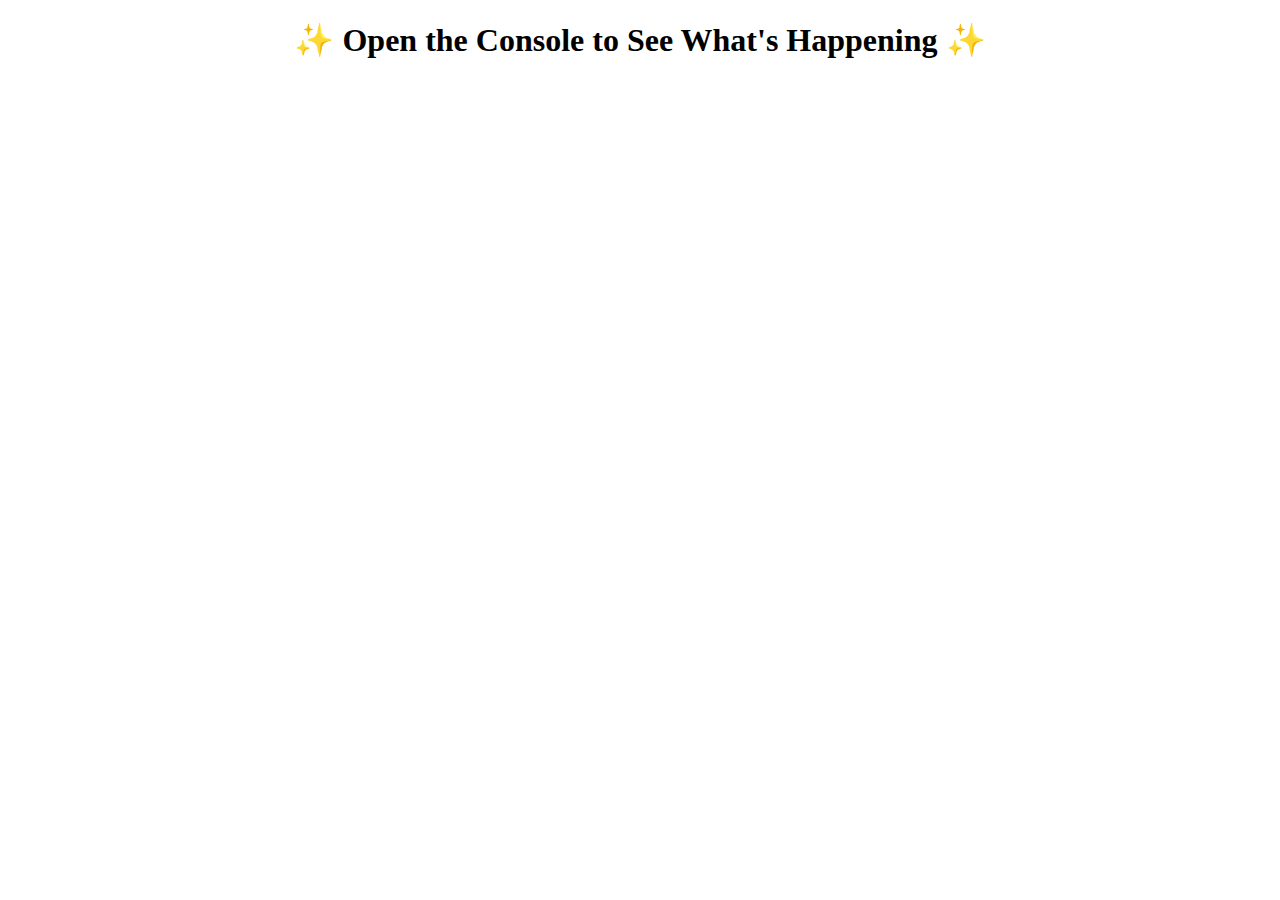
<file: 03-JavaScript/01-Activities/01-Conditional-Statements/index.html>
<!DOCTYPE html>
<html lang="en">

<head>
  <meta charset="UTF-8">
  <meta name="viewport" content="width=device-width, initial-scale=1.0">
  <title>Conditional Statements</title>
</head>

<body>

  <h1 style="text-align:center;">✨ Open the Console to See What's Happening ✨</h1>

  <script src="script.js"></script>

</body>
</html>
</file>
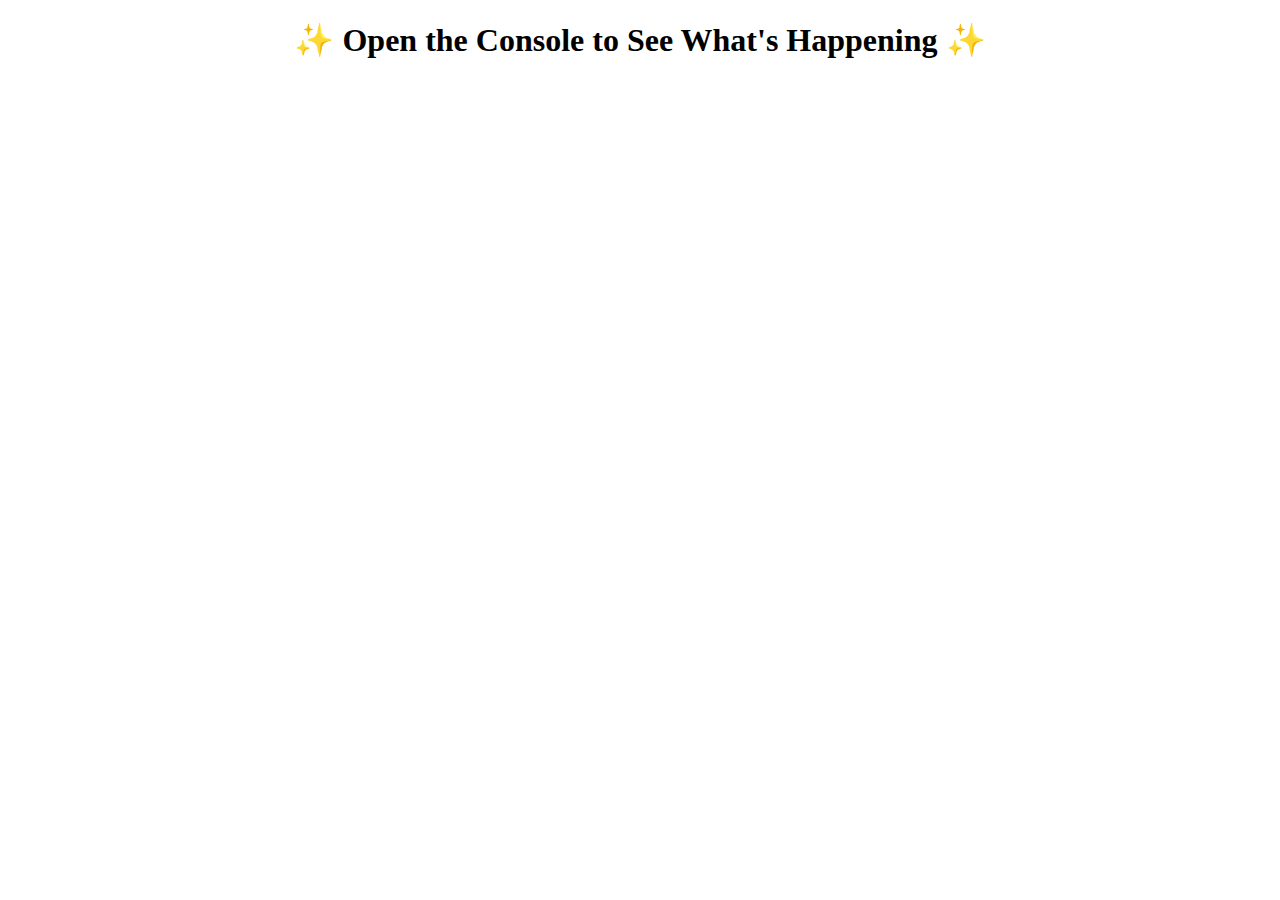
<file: 03-JavaScript/01-Activities/02-Iteration/index.html>
<!DOCTYPE html>
<html lang="en">

<head>
  <meta charset="UTF-8">
  <meta name="viewport" content="width=device-width, initial-scale=1.0">
  <title>Iteration</title>
</head>

<body>

  <h1 style="text-align:center;">✨ Open the Console to See What's Happening ✨</h1>

  <script src="script.js"></script>

</body>
</html>
</file>
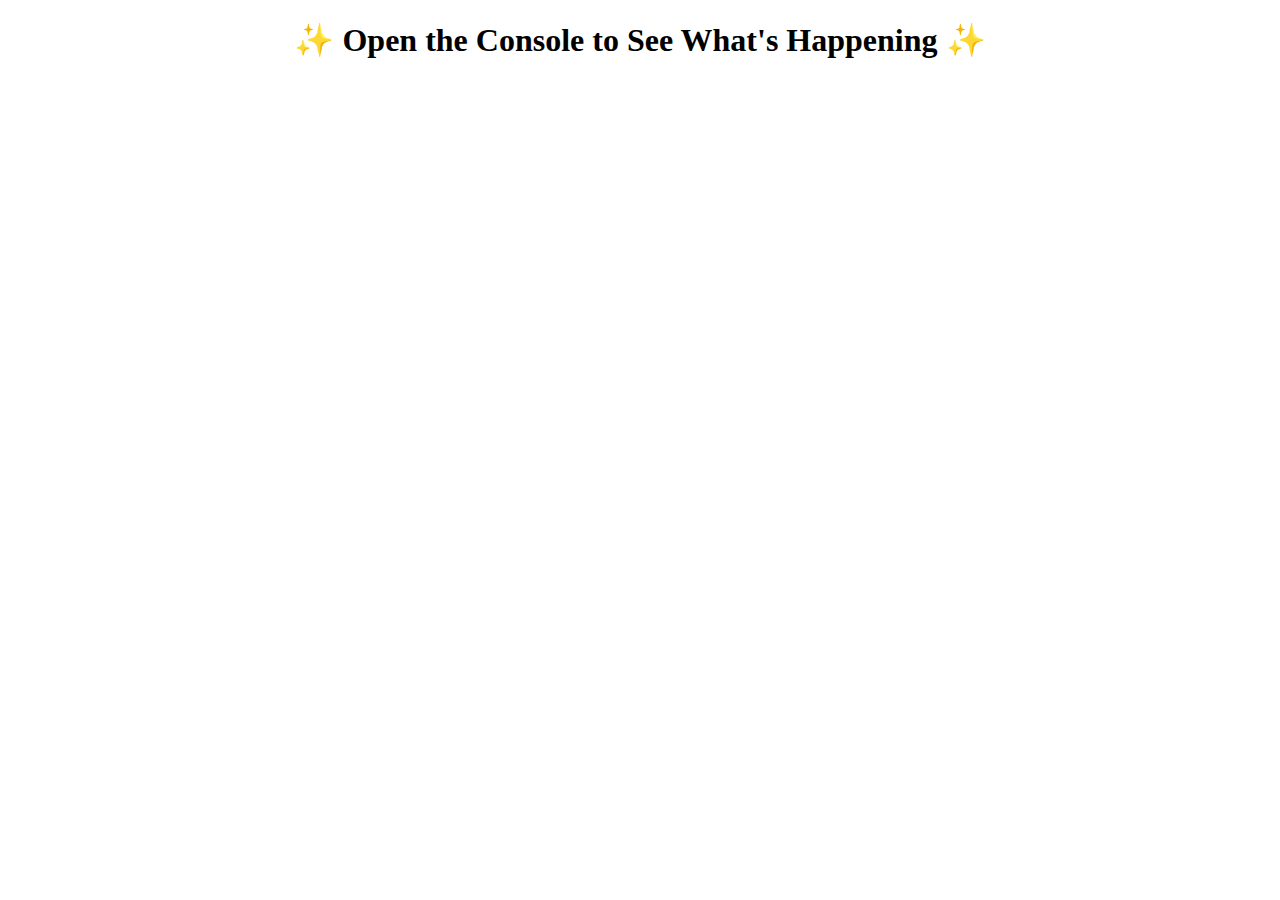
<file: 03-JavaScript/01-Activities/03-Functions/index.html>
<!DOCTYPE html>
<html lang="en">
<head>
    <meta charset="UTF-8">
    <meta name="viewport" content="width=device-width, initial-scale=1.0">
    <title>Functions</title>
</head>
<body>
    <h1 style="text-align:center;">✨ Open the Console to See What's Happening ✨</h1>

    <script src="script.js"></script>
</body>

</html>
</file>
<file: 02-Advanced-CSS/02-Challenge/assets/css/style.css>
* {
    box-sizing: border-box;
    padding: 0;
    margin: 0;
}

body {
    background-color: #d9dcd6;
}

.header {
    padding: 20px;
    font-family: 'Trebuchet MS', 'Lucida Sans Unicode', 'Lucida Grande', 'Lucida Sans', Arial, sans-serif;
    background-color: #2a607c;
    color: #ffffff;
}

.header h1 {
    display: inline-block;
    font-size: 48px;
}

.header section {
    padding-top: 15px;
    margin-right: 20px;
    float: right;
    font-family: 'Gill Sans', 'Gill Sans MT', Calibri, 'Trebuchet MS', sans-serif;
    font-size: 20px;
}

.header nav ul {
    list-style-type: none;
}

.header nav ul li {
    display: inline-block;
    margin-left: 25px;
}

a {
    color: #ffffff;
    text-decoration: none;
}
p {
    font-size: 16px;
}

.hero {
    height: 800px;
    width: 100%;
    margin-bottom: 25px;
    background-image: url("../images/pp2.jpg");
    background-size: cover;
    background-position: center;
}

.float-left {
    float: left;
    margin-right: 25px;
}

.float-right {
    float: right;
    margin-left: 25px;
}

.content {
    width: 75%;
    display: inline-block;
    margin-left: 20px;
}

.about-me {
    margin-bottom: 20px;
    padding: 50px;
    height: 300px;
    font-family: 'Gill Sans', 'Gill Sans MT', Calibri, 'Trebuchet MS', sans-serif;
    background-color: #0072bb;
    color: #ffffff;
}

.my-education {
    margin-bottom: 20px;
    padding: 50px;
    height: 300px;
    font-family: 'Gill Sans', 'Gill Sans MT', Calibri, 'Trebuchet MS', sans-serif;
    background-color: #0072bb;
    color: #ffffff;
}

.my-skills {
    margin-bottom: 20px;
    padding: 50px;
    height: 300px;
    font-family: 'Gill Sans', 'Gill Sans MT', Calibri, 'Trebuchet MS', sans-serif;
    background-color: #0072bb;
    color: #ffffff;
}

.about-me img {
    max-height: 200px;
}
.my-education img {
    max-height: 200px;
}

.my-skills img {
    max-width: 200px;
}

.about-me h2 {
    margin-bottom: 20px;
    font-size: 36px;
}

.my-education h2 {
    margin-bottom: 20px;
    font-size: 36px;
}

.my-skills h2 {
    margin-bottom: 20px;
    font-size: 36px;
}
.benefits {
    text-align: center;
    margin-right: 20px;
    padding: 20px;
    clear: both;
    float: right;
    width: 20%;
    height: 100%;
    font-family: 'Gill Sans', 'Gill Sans MT', Calibri, 'Trebuchet MS', sans-serif;
    background-color: #2589bd;
}

.benefit-lead {
    margin-bottom: 32px;
    color: #ffffff;
}

.benefit-lead h2 {
    margin-bottom: 10px;
    text-align: center;
}

.benefit-lead img {
    display: block;
    margin: 10px auto;
    max-width: 150px;
}

.benefit-brand {
    margin-bottom: 32px;
    color: #ffffff;
}

.benefit-brand h2 {
    margin-bottom: 10px;
    text-align: center;
}

.benefit-brand img {
    display: block;
    margin: 10px auto;
    max-width: 150px;
}


.btn:hover {
    background-color: #fc38fc;
}
.btn {
    display: inline-block;
    margin: 0;
}


.footer {
    background-color: #2a607c;
    padding: 30px;
    clear: both;
    font-family: 'Trebuchet MS', 'Lucida Sans Unicode', 'Lucida Grande', 'Lucida Sans', Arial, sans-serif;
    text-align: center;
}

.footer h2 {
    font-size: 20px;
}
</file>
<file: 03-JavaScript/02-Challenge/css/style.css>
*,
*::before,
*::after {
    box-sizing: border-box;
}

html,
body,
.wrapper {
    height: 100%;
    margin: 0;
    padding: 0;
}

body {
    font-family: sans-serif;
    background-color: #010101;
}

.wrapper {
    padding-top: 30px;
    padding-left: 20px;
    padding-right: 20px;
}

header {
    text-align: center;
    padding: 20px;
    padding-top: 0px;
    color: hsl(106, 94%, 50%);
}

.card {
    background-color: hsl(349, 64%, 69%);
    border-radius: 5px;
    border-width: 1px;
    box-shadow: rgb(2, 206, 238);
    color: hsl(106, 94%, 50%);
    font-size: 18px;
    margin: 0 auto;
    max-width: 800px;
    padding: 30px 40px;
}

.card-header::after {
    content: " ";
    display: block;
    width: 100%;
    background: #07e0f8;
    height: 2px;
}

.card-body {
    min-height: 100px;
}

.card-footer {
    text-align: center;
}

.card-footer::before {
    content: " ";
    display: block;
    width: 100%;
    background: #07e0f8;
    height: 2px;
}

.card-footer::after {
    content: " ";
    display: block;
    clear: both;
}

.btn {
    border: none;
    background-color: hsl(107, 92%, 15%);
    border-radius: 25px;
    box-shadow: rgb(248, 64, 8);
    color: hsl(77, 97%, 49%);
    display: inline-block;
    font-size: 22px;
    line-height: 22px;
    margin: 16px 16px 16px 20px;
    padding: 14px 34px;
    text-align: center;
    cursor: pointer;
}

button[disabled] {
    cursor: default;
    background: #5e9fe8;
}

.float-right {
    float: right;
}

#password {
    -webkit-appearance: none;
    -moz-appearance: none;
    appearance: none;
    border: none;
    display: block;
    width: 100%;
    padding-top: 15px;
    padding-left: 15px;
    padding-right: 15px;
    padding-bottom: 85px;
    font-size: 1.2rem;
    text-align: center;
    margin-top: 10px;
    margin-bottom: 10px;
    border: 2px dashed #0476f8;
    border-radius: 6px;
    resize: none;
    overflow: hidden;
}

@media (max-width: 690px) {
    .btn {
      font-size: 1rem;
      margin: 16px 0px 0px 0px;
      padding: 10px 15px;
    }
  
    #password {
      font-size: 1rem;
    }
}
  
@media (max-width: 500px) {
    .btn {
      font-size: 0.8rem;
    }
}
</file>
<file: 01-HTML-CSS-Git/01-Activities/02-Attributes/assets/css/style.css>
.section {
    background-color: lemonchiffon;
}

.headers {
    color: darkblue;
}

img{
    width: 200px;
    height: 200px;
}
#email {
    background-color: goldenrod;
}

#github {
    background-color: lightsteelblue
}

#portfolio {
    background-color: darkorange;
}
</file>
<file: 01-HTML-CSS-Git/01-Activities/03-CSS-Selectors/assets/css/style.css>
/* TODO: Universal Selector */
* {
    font-family: "Lucida Sans Unicode", "Lucida Grande", sans-serif;
  }

/* TODO: Element selector */
body {
  background-color: rgb(44, 182, 197);
}

header,
footer {
  width: 100%;
  height: 100px;
  line-height: 100px;
  color: blueviolet;
  background-color: rgb(0, 221, 255);
}

figure {
  width: 200px;
  background-color: pink;
}
img{
  width: 200px;
  height: 200px;
}

/* TODO: Class selector */
.highlighted-text {
  font-weight: bolder;
}

/* TODO: ID selector */
#contact-section {
  background-color: rgb(36, 200, 241)}
</file>
<file: 01-HTML-CSS-Git/01-Activities/04-Box-Model/assets/css/style.css>
section {
    width: 600px;
    height: 600px;
    text-align: center;
    border: 15px solid black;
  }
  .container{
    border: 2px;
  }
  
  img {
    width: 200px;
    height: 200px;
    background-color: lightblue;
  
    /* TODO: Add a margin property */
    margin: 27px;
    /* TODO: Add a padding property */
    padding: 12px;
    /* TODO: Add a border property */
    border-color: blue;
    border-width: 8px;
    border-style: solid;
  }
</file>
<file: 01-HTML-CSS-Git/01-Activities/05-CSS-Positioning/assets/css/style.css>
body {
    position: relative;
    margin: 0;
    padding: 0;
  }
  
  main {
    padding-top: 100px;
  }
  
  h1,
  h2,
  h3 {
    text-align: center;
  }
  
  img {
    display: block;
  }
  
  header {
    position: fixed;
    top: 0;
    z-index: 2;
    width: 100%;
    height: 100px;
    border-bottom: 10px solid darkblue;
    background-color: lightblue;
  }
  
  /* Square 1 and 2 */
  .container {
    width: 600px;
    height: 600px;
    margin: 20px auto;
    border: 15px solid black;
  }
  
  /* Square 2 */
  .absolute-container {
    position: relative;
  }
  
  /* Box 2 in Square 1 */
  #relative-box-2 {
    /* TODO: Set the position so it is centered in Square 1 */
    position: relative;
    left: 200px;
  }
  
  /* Box 2 in Square 2 */
  #absolute-box-2 {
    /* TODO: Set the position so it is outside of the upper-right corner of Square 2 */
    position: absolute;
    left: 640px;
    top: 0;
  }
</file>
<file: 02-Advanced-CSS/01-Activities/02-Flexbox-Layout/assets/css/style.css>
* {
  box-sizing: border-box;
}

body {
  font-family: Arial;
  /*margin: 0;*/
}

main {
  display: flex;
  margin-top: 2%;
  flex-wrap: wrap;
}

.main-header {
  display: flex;
  justify-content: space-between;
  padding: 60px;
  background: #13293d;
  color: #fff;
}

.card {

  flex: 1 0 400px; 
  padding: 10px;
  text-align: center;
  border-style: solid;
  border-width: 1px;
}

.card header {
  padding: 20px;
  background: #13293d;
  color: #fff;
}

.card img {
  width: 100%;
  /* The client insists that images be at least 400px */
   min-width: 400px; 
}



section{
  display: block;
  unicode-bidi: isolate;
}
</file>
<file: 02-Advanced-CSS/01-Activities/03-Responsive-Design/assets/css/style.css>
* {
    box-sizing: border-box;
  }

body {
    font-family: Arial;
    margin: 0;
  }

main {
    display: flex;
    margin-top: 2%;
    flex-wrap: wrap;
  }

.main-header {
    display: flex;
    justify-content: space-between;
    padding: 40px;
    background: #13293d;
    color: #fff;
  }

.card {
    width: 33%;
    /* flex: 1 0 0; */
    flex-grow: 1;
    padding: 10px;
    text-align: center;
    border-style: solid;
    border-width: 1px;
  }

.card header {
    padding: 20px;
    background: #13293d;
    color: #fff;
  }

.card img {
    width: 100%;
    /* The client insists that images be at least 400px */
     min-width: 400px; 
  }
</file>
<file: 02-Advanced-CSS/01-Activities/04-Pseudo-Classes/assets/css/style.css>
body {
    display: flex;
    flex-direction: column;
    line-height: 1.3;
  }
  
  header {
    display: flex;
    justify-content: space-between;
    align-items: center;
    padding: 1%;
    background-color: #13293d;
    color: #fff;
  }
  
  h1 {
    font-size: 200%;
  }
  
  h2 {
    margin: 2% 0;
    font-size: 250%;
  }
  
  nav ul {
    display: flex;
    justify-content: space-between;
    min-width: 300px;
  }
  
  nav a {
    color: #b9C6ae;
    font-weight: bold;
    text-decoration: none;
  }
  
  nav a:hover {
    color: #fff;
  }
  
  main {
    display: flex;
    flex: 1 1 0;
    max-width: 1200px;
    margin: 2% auto;
  }
  
  section {
    flex: 1 1 0;
    padding-right: 5%;
  }
  
  article {
    border-bottom: 1px solid #d8a47f;
  }
  
  article p {
    margin: 2% 0;
    font-size: 110%;
  }
  
  article ul {
    margin-left: 5%;
    font-size: 110%;
    list-style: circle;
  }
  
  .link {
    display: none;
    color: red;
  }
  
  .resources:hover .link {
    display: block;
  }
  
  aside {
    width: 25%;
  }
  
  aside h2 {
    font-size: 150%;
  }
  
  input, button {
    width: 100%;
    margin: 2% 0;
    padding: 1%;
  }
  
  footer {
    display: flex;
    justify-content: center;
    padding: 2%;
    background-color: #13293d;
    color: #fff;
  }
  
  /* TODO: Add styles to display and hide the resource links */
  
  @media screen and (max-width: 768px) {
    header, main {
      flex-direction: column;
    }
  
    section {
      padding-right: 0;
    }
  
    aside {
      width: 100%;
      text-align: center;
    }
  }
</file>
<file: 02-Advanced-CSS/01-Activities/05-CSS-Variables/assets/css/style.css>
:root {
    --bg-color:#0e8a23;
    --color:#fff;
    --bg-one:#d6d86d;
    --two-color:#aaaaaa;
  }
  
  body {
    font-size: 16px;
    display: flex;
    flex-direction: column;
    min-height: 100vh;
    justify-content: flex-start;
  }
  
  h1 {
    font-size: 2.5rem;
    margin-bottom: 10px;
  }
  
  h2 {
    font-size: 1.5rem;
    margin-bottom: 10px;
  }
  
  header {
    padding: 40px;
    text-align: center;
    background: var(--bg-color);
    color:var(--color);
  }
  
  nav {
    display: flex;
    background-color: var(--bg-one);
  }
  
  nav a {
    color:var(--bg-color);
    padding: 14px 20px;
    text-decoration: none;
    text-align: center;
  }
  
  nav a:hover {
    background-color: var(--color);
  }
  
  main {
    display: flex;
    flex-wrap: wrap;
  }
  
  footer {
    width: 100%;
    bottom: 0;
    padding: 20px;
    text-align: center;
    background:var(--bg-color);
    color: var(--color);
    margin-top: auto;
  }
  
  .products {
    flex: 1;
    background-color: var(--color);
    padding: 50px;
    display: flex;
    flex-wrap: wrap;
    justify-content: space-evenly;
  }
  
  .card {
    border-style: solid;
    border-width: 1px;
    border-radius: 50px;
    padding: 10px;
    flex: 0 0 300px;
    transform: rotate(8deg);
    box-shadow: 10px 10px 5px var(--two-color);
    margin: 20px;
  }
  
  .card > header {
    border-radius: 50px 50px 0px 0px;
    padding: 20px;
  }
  
  .card > p {
    text-align: center;
  }
  
  .card > img {
    width: 100%;
  }
  
  @media screen and (max-width: 768px) {
    main,
    nav {
      flex-direction: column;
    }
  }
</file>
